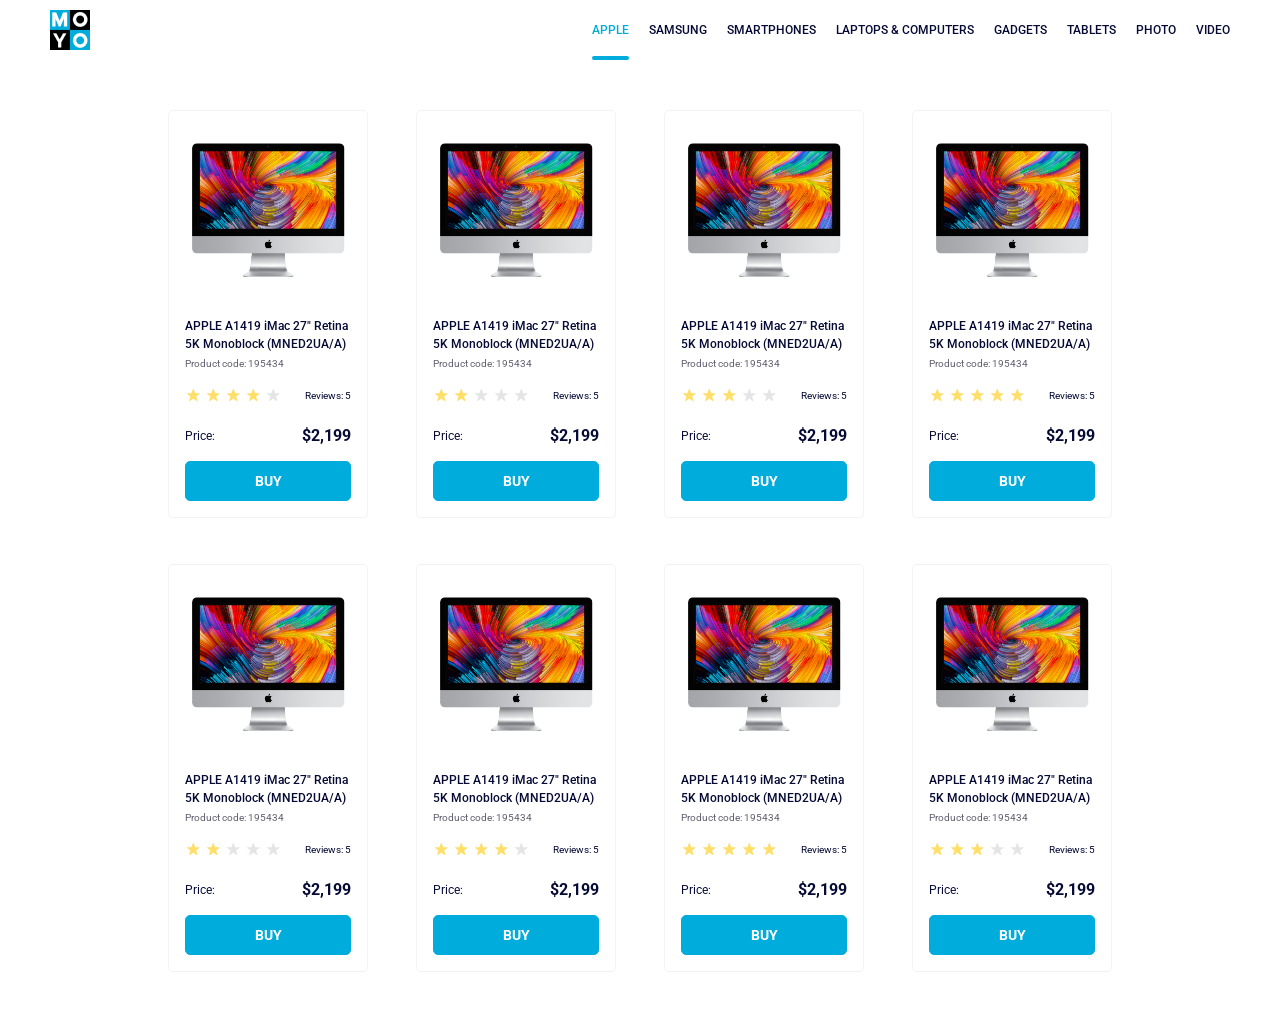
<file: index.html>
<!doctype html><html lang="en"><head><meta charset="utf-8"><meta name="viewport" content="width=device-width, initial-scale=1.0"><title>Catalog</title><link rel="preconnect" href="https://fonts.gstatic.com"><link href="https://fonts.googleapis.com/css2?family=Roboto:wght@400;500;700&display=swap" rel="stylesheet"><link rel="stylesheet" href="index.d7b0b03e.css"></head><body> <header class="header"> <a class="header__logo-link" href="#"> <img class="header__logo" src="logo.eddae0ff.png" alt="Moyo logo"> </a> <nav class="nav"> <ul class="nav__list"> <li class="nav__item"> <a href="#apple" class="is-active nav__link"> Apple </a> </li> <li class="nav__item"> <a href="#samsung" class="nav__link"> Samsung </a> </li> <li class="nav__item"> <a href="#smartphones" class="nav__link"> Smartphones </a> </li> <li class="nav__item"> <a href="#laptopsAndComputers" class="nav__link" data-qa="nav-hover"> Laptops & Computers </a> </li> <li class="nav__item"> <a href="#gadgets" class="nav__link"> Gadgets </a> </li> <li class="nav__item"> <a href="#tablets" class="nav__link"> Tablets </a> </li> <li class="nav__item"> <a href="#photo" class="nav__link"> Photo </a> </li> <li class="nav__item"> <a href="#" class="nav__link"> Video </a> </li> </ul> </nav> </header> <main class="cards"> <div class="card" data-qa="card"> <img class="card__image" src="imac.202c52ff.jpeg" alt="iMac"> <h2 class="card__title"> APPLE A1419 iMac 27" Retina 5K Monoblock (MNED2UA/A) </h2> <div class="card__code">Product code: 195434</div> <div class="card__review-container"> <div class="stars stars--4"> <div class="stars__star"></div> <div class="stars__star"></div> <div class="stars__star"></div> <div class="stars__star"></div> <div class="stars__star"></div> </div> <div class="card__reviews">Reviews: 5</div> </div> <div class="card__price-container"> <div class="card__price-text">Price:</div> <div class="card__price">$2,199</div> </div> <a href="#" class="card__btn" data-qa="card-hover"> Buy </a> </div> <div class="card"> <img class="card__image" src="imac.202c52ff.jpeg" alt="iMac"> <h2 class="card__title"> APPLE A1419 iMac 27" Retina 5K Monoblock (MNED2UA/A) </h2> <div class="card__code">Product code: 195434</div> <div class="card__review-container"> <div class="stars stars--2"> <div class="stars__star"></div> <div class="stars__star"></div> <div class="stars__star"></div> <div class="stars__star"></div> <div class="stars__star"></div> </div> <div class="card__reviews">Reviews: 5</div> </div> <div class="card__price-container"> <div class="card__price-text">Price:</div> <div class="card__price">$2,199</div> </div> <a href="#" class="card__btn"> Buy </a> </div> <div class="card"> <img class="card__image" src="imac.202c52ff.jpeg" alt="iMac"> <h2 class="card__title"> APPLE A1419 iMac 27" Retina 5K Monoblock (MNED2UA/A) </h2> <div class="card__code">Product code: 195434</div> <div class="card__review-container"> <div class="stars stars--3"> <div class="stars__star"></div> <div class="stars__star"></div> <div class="stars__star"></div> <div class="stars__star"></div> <div class="stars__star"></div> </div> <div class="card__reviews">Reviews: 5</div> </div> <div class="card__price-container"> <div class="card__price-text">Price:</div> <div class="card__price">$2,199</div> </div> <a href="#" class="card__btn"> Buy </a> </div> <div class="card"> <img class="card__image" src="imac.202c52ff.jpeg" alt="iMac"> <h2 class="card__title"> APPLE A1419 iMac 27" Retina 5K Monoblock (MNED2UA/A) </h2> <div class="card__code">Product code: 195434</div> <div class="card__review-container"> <div class="stars stars--5"> <div class="stars__star"></div> <div class="stars__star"></div> <div class="stars__star"></div> <div class="stars__star"></div> <div class="stars__star"></div> </div> <div class="card__reviews">Reviews: 5</div> </div> <div class="card__price-container"> <div class="card__price-text">Price:</div> <div class="card__price">$2,199</div> </div> <a href="#" class="card__btn"> Buy </a> </div> <div class="card"> <img class="card__image" src="imac.202c52ff.jpeg" alt="iMac"> <h2 class="card__title"> APPLE A1419 iMac 27" Retina 5K Monoblock (MNED2UA/A) </h2> <div class="card__code">Product code: 195434</div> <div class="card__review-container"> <div class="stars stars--2"> <div class="stars__star"></div> <div class="stars__star"></div> <div class="stars__star"></div> <div class="stars__star"></div> <div class="stars__star"></div> </div> <div class="card__reviews">Reviews: 5</div> </div> <div class="card__price-container"> <div class="card__price-text">Price:</div> <div class="card__price">$2,199</div> </div> <a href="#" class="card__btn"> Buy </a> </div> <div class="card"> <img class="card__image" src="imac.202c52ff.jpeg" alt="iMac"> <h2 class="card__title"> APPLE A1419 iMac 27" Retina 5K Monoblock (MNED2UA/A) </h2> <div class="card__code">Product code: 195434</div> <div class="card__review-container"> <div class="stars stars--4"> <div class="stars__star"></div> <div class="stars__star"></div> <div class="stars__star"></div> <div class="stars__star"></div> <div class="stars__star"></div> </div> <div class="card__reviews">Reviews: 5</div> </div> <div class="card__price-container"> <div class="card__price-text">Price:</div> <div class="card__price">$2,199</div> </div> <a href="#" class="card__btn"> Buy </a> </div> <div class="card"> <img class="card__image" src="imac.202c52ff.jpeg" alt="iMac"> <h2 class="card__title"> APPLE A1419 iMac 27" Retina 5K Monoblock (MNED2UA/A) </h2> <div class="card__code">Product code: 195434</div> <div class="card__review-container"> <div class="stars stars--5"> <div class="stars__star"></div> <div class="stars__star"></div> <div class="stars__star"></div> <div class="stars__star"></div> <div class="stars__star"></div> </div> <div class="card__reviews">Reviews: 5</div> </div> <div class="card__price-container"> <div class="card__price-text">Price:</div> <div class="card__price">$2,199</div> </div> <a href="#" class="card__btn"> Buy </a> </div> <div class="card"> <img class="card__image" src="imac.202c52ff.jpeg" alt="iMac"> <h2 class="card__title"> APPLE A1419 iMac 27" Retina 5K Monoblock (MNED2UA/A) </h2> <div class="card__code">Product code: 195434</div> <div class="card__review-container"> <div class="stars stars--3"> <div class="stars__star"></div> <div class="stars__star"></div> <div class="stars__star"></div> <div class="stars__star"></div> <div class="stars__star"></div> </div> <div class="card__reviews">Reviews: 5</div> </div> <div class="card__price-container"> <div class="card__price-text">Price:</div> <div class="card__price">$2,199</div> </div> <a href="#" class="card__btn"> Buy </a> </div> </main> </body></html>
</file>
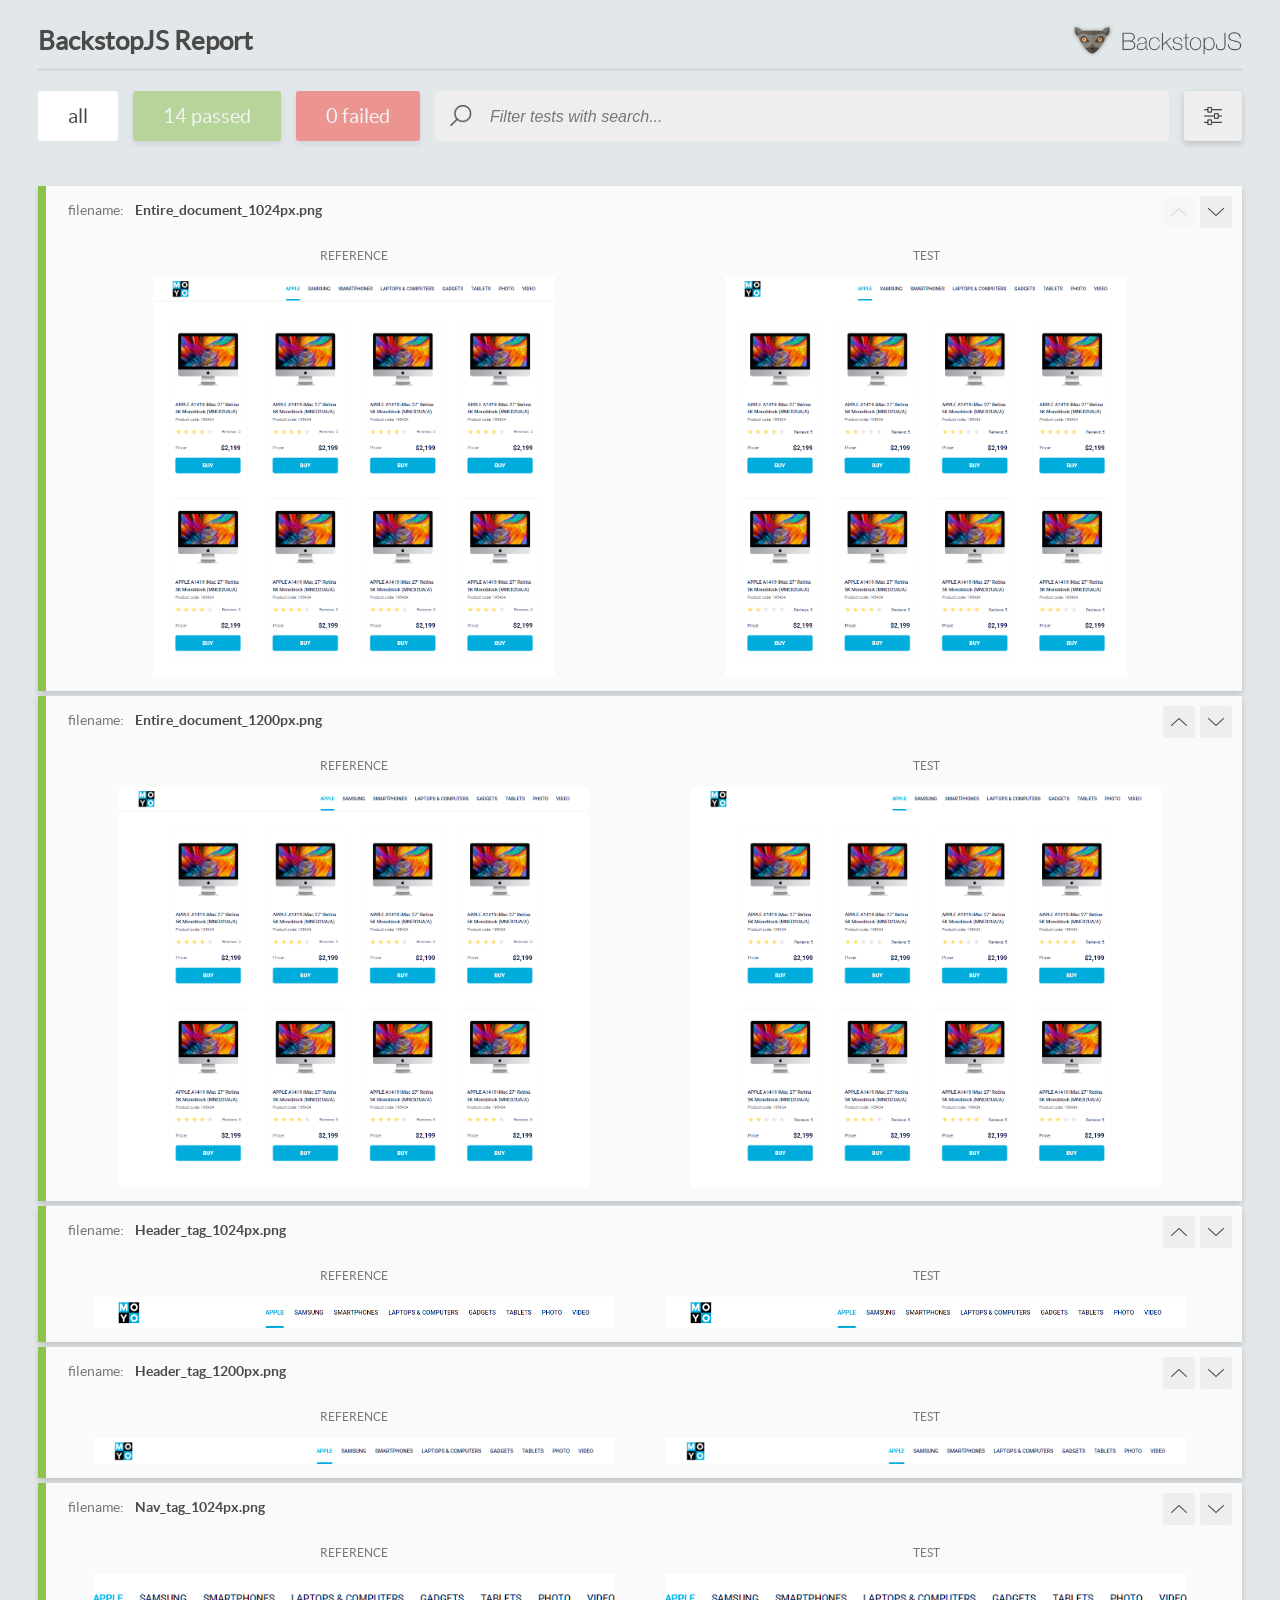
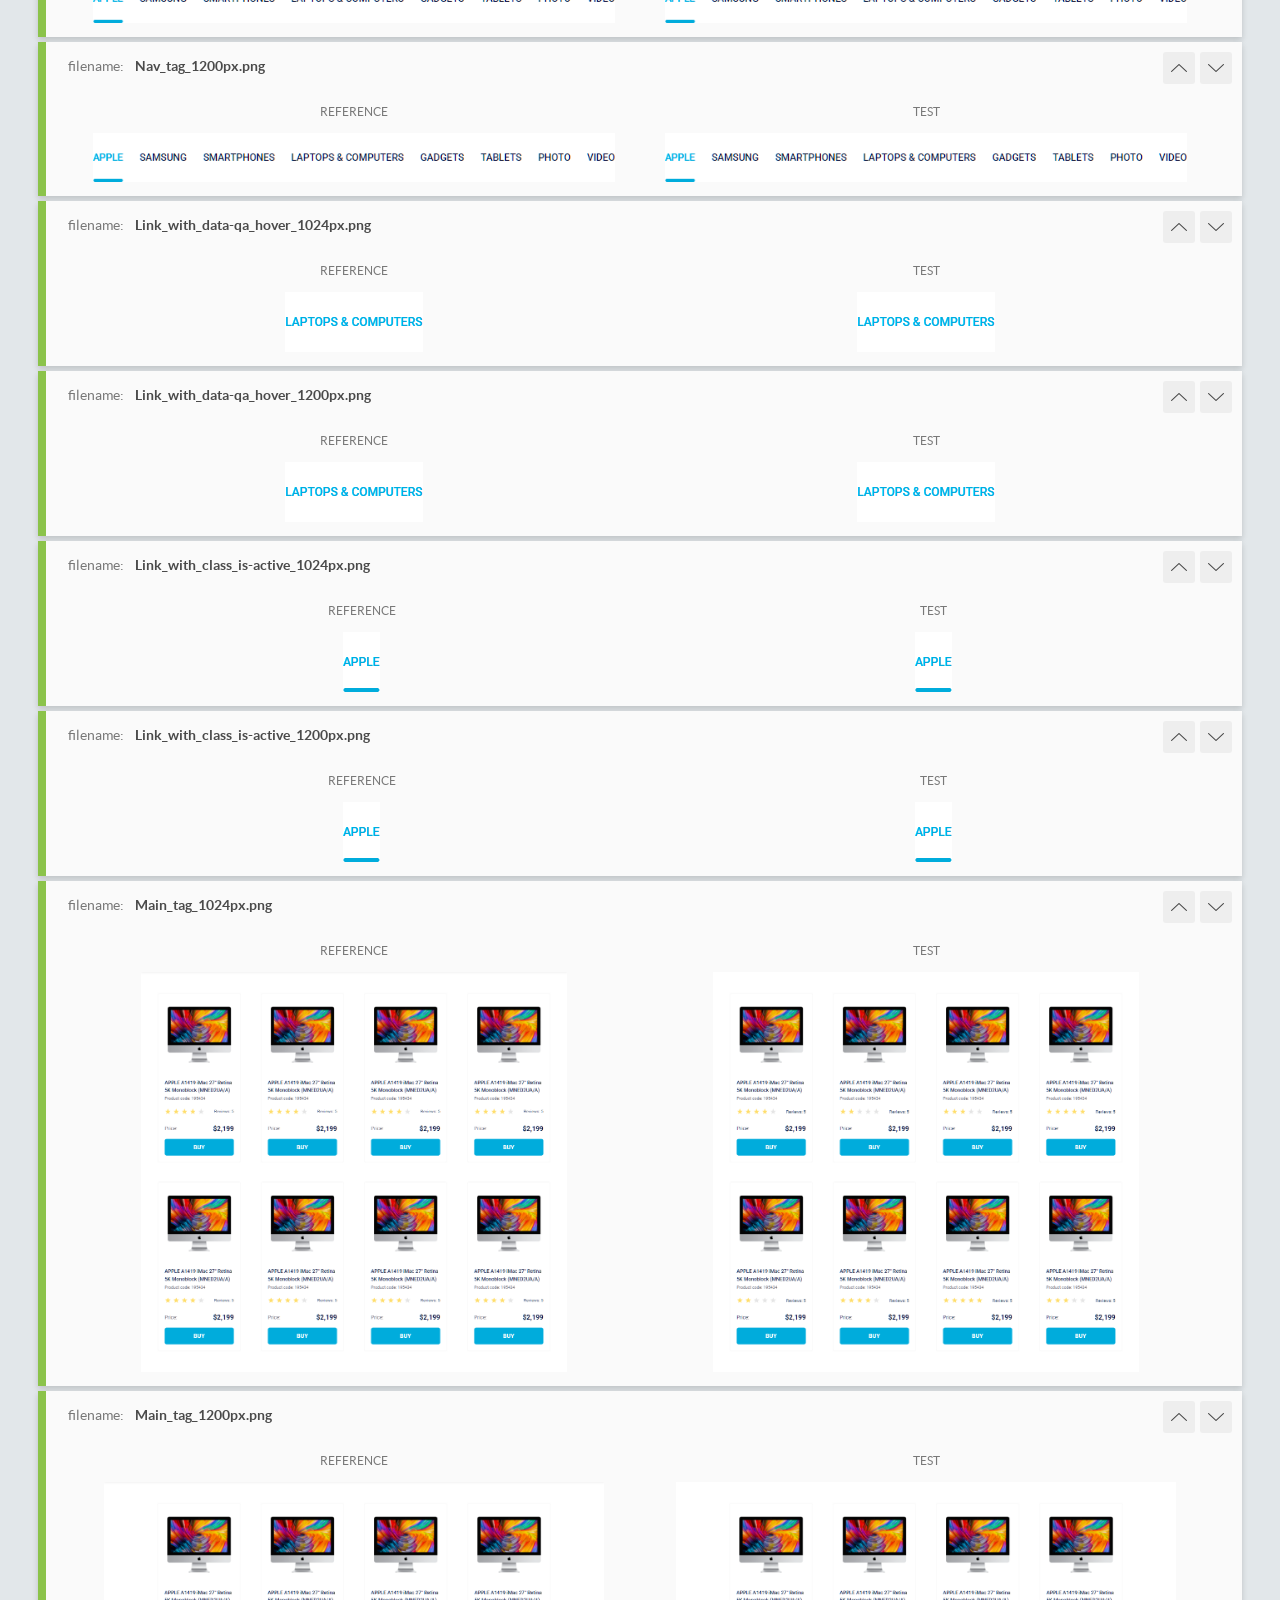
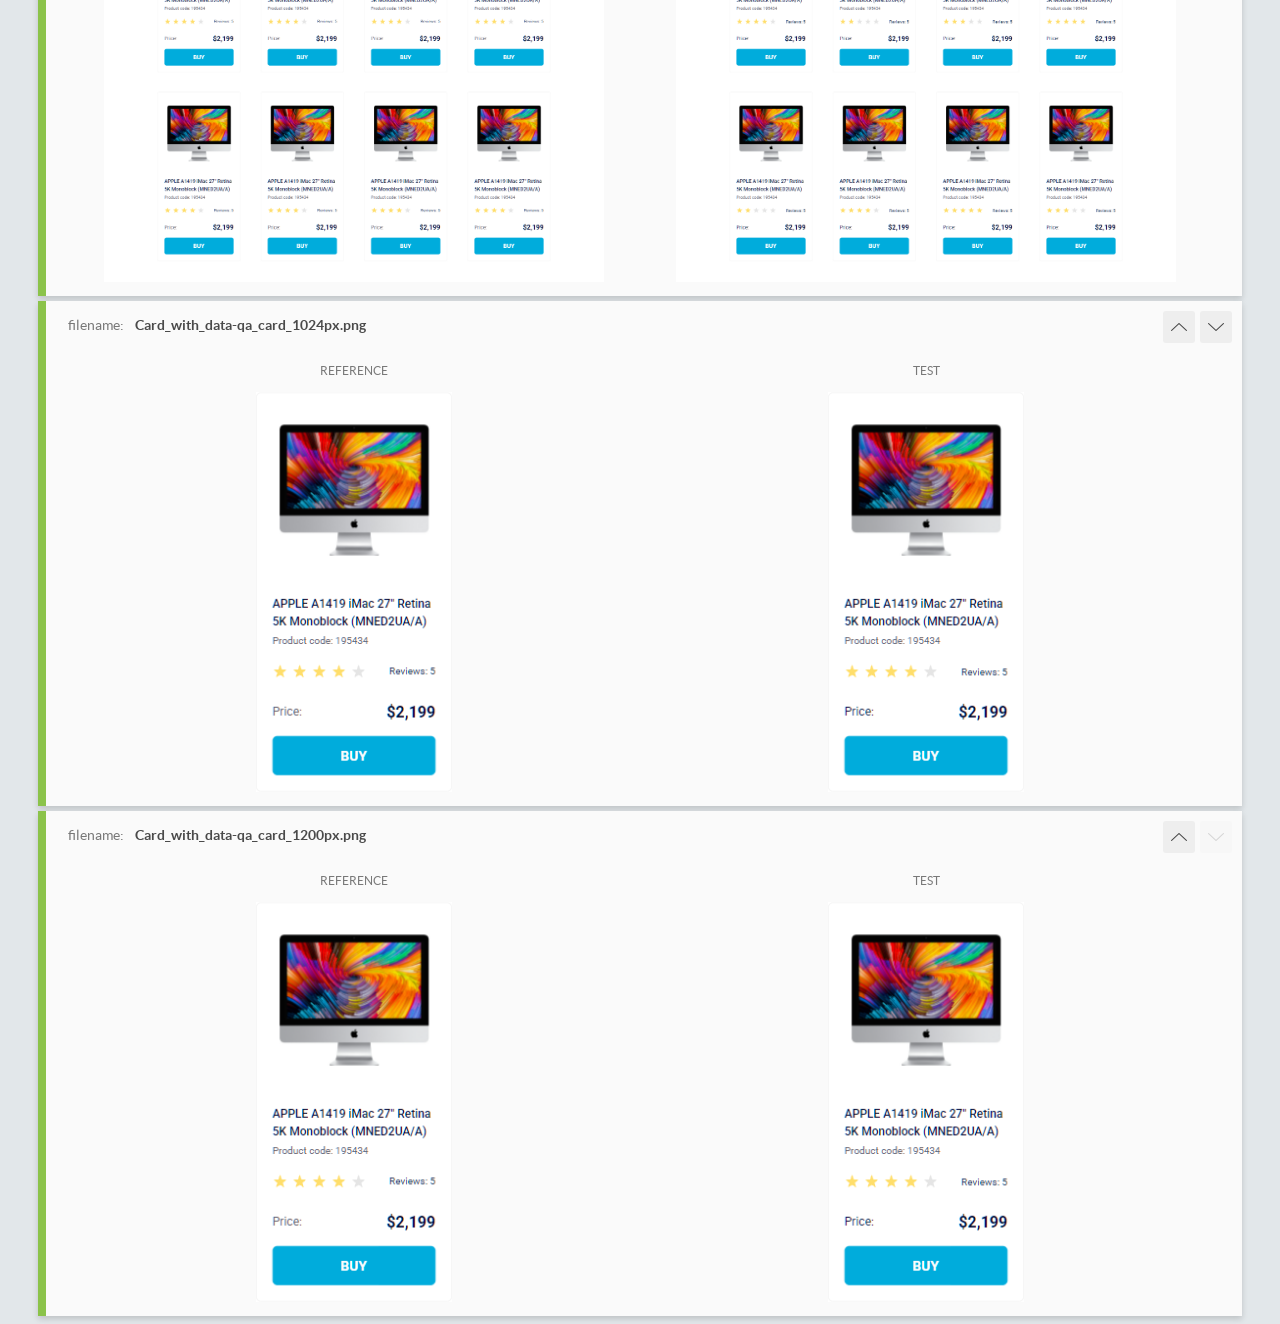
<file: report/html_report/index.html>
<!DOCTYPE html>
<html>
  <head>
    <meta charset="utf-8">
    <!-- Disable Cache -->
    <meta http-equiv="Cache-Control" content="no-cache, no-store, must-revalidate">
    <meta http-equiv="Pragma" content="no-cache">
    <meta http-equiv="Expires" content="0">

    <title>BackstopJS Report</title>

    <style>
      @font-face {
          font-family: 'latoregular';
          src: url('./assets/fonts/lato-regular-webfont.woff2') format('woff2'),
              url('./assets/fonts/lato-regular-webfont.woff') format('woff');
          font-weight: 400;
          font-style: normal;
      }
      @font-face {
          font-family: 'latobold';
          src: url('./assets/fonts/lato-bold-webfont.woff2') format('woff2'),
              url('./assets/fonts/lato-bold-webfont.woff') format('woff');
          font-weight: 700;
          font-style: normal;
      }

      .ReactModal__Body--open {
          overflow: hidden;
      }
      .ReactModal__Body--open .header {
        display: none;
      }

    </style>
  </head>
  <body style="background-color: #E2E7EA">
    <div id="root">

    </div>
    <script>
      function report (report) { // eslint-disable-line no-unused-vars
        window.tests = report;
      }
    </script>
    <script src="config.js"></script>
    <script src="index_bundle.js"></script>
  </body>
</html>
</file>
<file: index.d7b0b03e.css>
html{color:#060b35;font-family:Roboto,serif;font-style:normal;font-weight:700}body{margin:0}.header{text-transform:uppercase;box-shadow:#0000000d;justify-content:space-between;align-items:center;padding:0 50px;font-size:12px;font-weight:500;display:flex}.header__logo-link{width:40px;height:40px;display:block}.header__logo{width:100%;height:100%}.nav__list{margin:0;padding:0;list-style-type:none;display:flex}.nav__item{margin-left:20px}.nav__item:first-child{margin-left:0}.nav__link{white-space:nowrap;color:#060b35;align-items:center;height:60px;text-decoration:none;transition:color .3s;display:flex;position:relative}.nav__link:hover,.nav__link.is-active{color:#00acdc}.nav__link.is-active:after{content:"";background-color:#00acdc;border-radius:8px;width:100%;height:4px;position:absolute;bottom:0;left:0}.cards{grid-template-columns:repeat(1,200px);justify-content:center;gap:46px 48px;padding:50px 40px;display:grid}@media (width>=0){.cards{grid-template-columns:repeat(1,200px)}}@media (width>=488px){.cards{grid-template-columns:repeat(2,200px)}}@media (width>=768px){.cards{grid-template-columns:repeat(3,200px)}}@media (width>=1024px){.cards{grid-template-columns:repeat(4,200px)}}.card{box-sizing:border-box;background-color:#fff;border:1px solid #f3f3f3;border-radius:5px;width:200px;padding:32px 16px 16px;transition:transform .3s}.card:hover{transform:scale(1.2)}.card__image{width:160px;height:134px;margin:0 auto 40px;display:block}.card__title{color:#060b35;margin-bottom:4px;font-size:12px;font-weight:500;line-height:18px;display:flex}.card:hover .card__title{color:#34568b}.card__code{color:#616070;margin-bottom:16px;font-size:10px;font-weight:400;line-height:14px}.card__review-container{justify-content:space-between;align-items:flex-end;margin-bottom:24px;display:flex}.card__reviews{color:#060b35;font-size:10px;font-weight:400;line-height:14px}.card__price{color:#060b35;font-size:16px;font-weight:700;line-height:18px}.card__price-container{justify-content:space-between;align-items:center;margin-bottom:16px;display:flex}.card__price-text{font-size:12px;font-weight:400;line-height:18px}.card__btn{box-sizing:border-box;color:#fff;text-transform:uppercase;background-color:#00acdc;border:1px solid #00acdc;border-radius:5px;justify-content:center;align-items:center;height:40px;font-size:14px;font-weight:700;line-height:16px;text-decoration:none;transition:all .3s;display:flex}.card__btn:hover{color:#00acdc;background-color:#fff}.stars{display:flex}.stars__star{background-image:url(star.822d561e.svg);background-position:50%;background-repeat:no-repeat;width:16px;height:16px;margin-left:4px}.stars__star:first-child{margin:0}.stars--1 .stars__star:nth-child(-n+1),.stars--2 .stars__star:nth-child(-n+2),.stars--3 .stars__star:nth-child(-n+3),.stars--4 .stars__star:nth-child(-n+4),.stars--5 .stars__star:nth-child(-n+5){background-image:url(star-active.edda4c43.svg)}
/*# sourceMappingURL=index.d7b0b03e.css.map */
</file>
